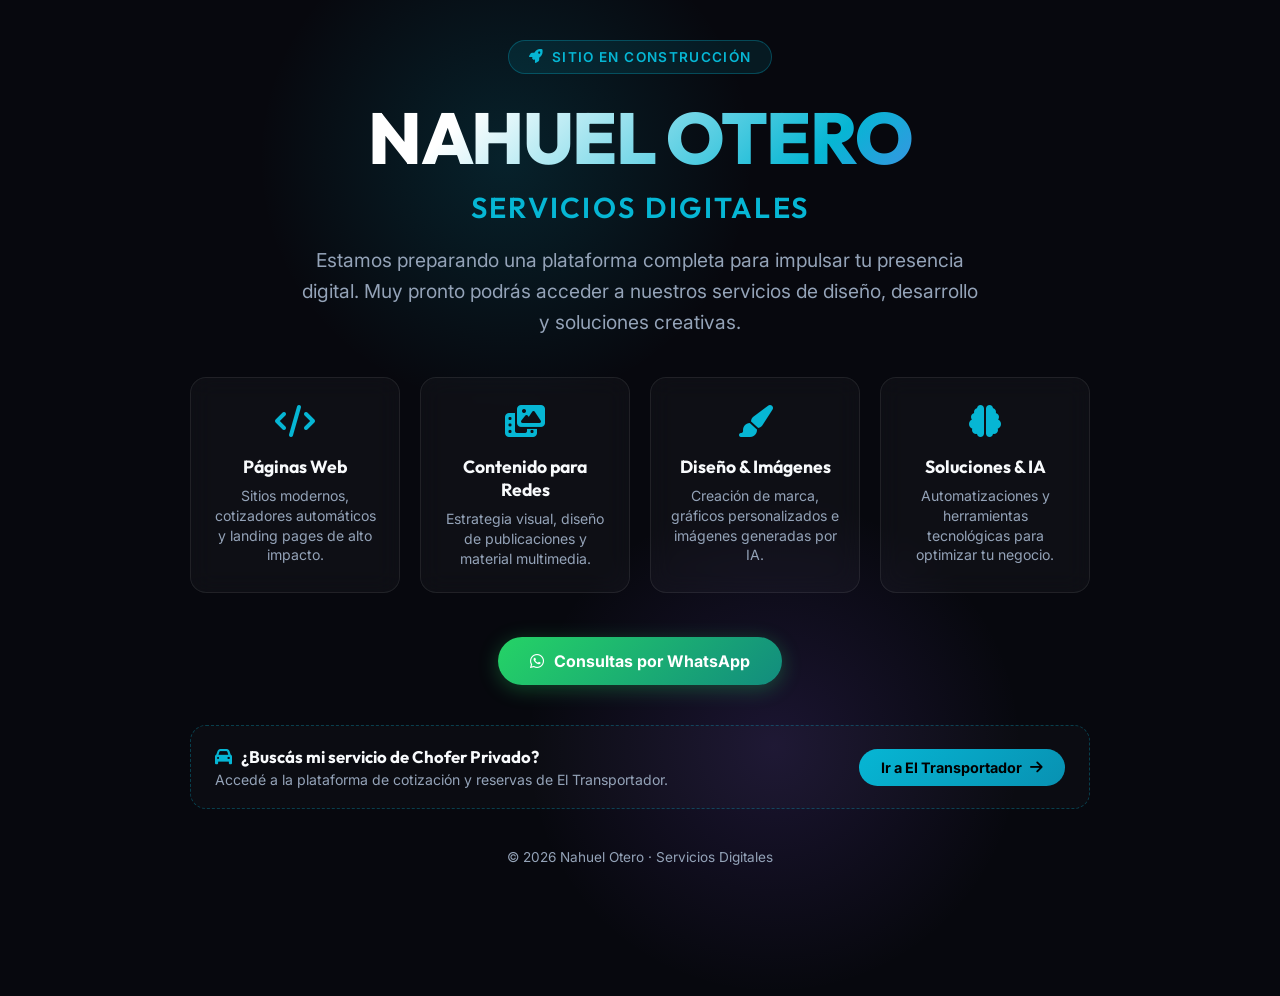
<file: index.html>
<!DOCTYPE html>
<html lang="es">
<head>
  <meta charset="UTF-8">
  <meta name="viewport" content="width=device-width, initial-scale=1.0">
  <title>Nahuel Otero | Servicios Digitales · Próximamente</title>
  <meta name="description" content="Desarrollo de páginas web, contenidos para redes sociales, diseño gráfico e imágenes. Próximamente la plataforma completa de servicios digitales de Nahuel Otero.">
  <link rel="preconnect" href="https://fonts.googleapis.com">
  <link href="https://fonts.googleapis.com/css2?family=Outfit:wght@300;400;600;700;800&family=Inter:wght@300;400;500;600&display=swap" rel="stylesheet">
  <link rel="stylesheet" href="https://cdnjs.cloudflare.com/ajax/libs/font-awesome/6.5.0/css/all.min.css">
  <style>
    :root {
      --bg: #07080e;
      --card-bg: rgba(255, 255, 255, 0.03);
      --accent-cyan: #06b6d4;
      --accent-violet: #8b5cf6;
      --text-main: #f8fafc;
      --text-muted: #94a3b8;
      --border: rgba(255, 255, 255, 0.08);
      --border-glow: rgba(6, 182, 212, 0.3);
    }
    *, *::before, *::after { box-sizing: border-box; margin: 0; padding: 0; }
    body {
      font-family: 'Inter', sans-serif;
      background: var(--bg);
      color: var(--text-main);
      min-height: 100vh;
      display: flex;
      flex-direction: column;
      justify-content: space-between;
      align-items: center;
      position: relative;
      overflow-x: hidden;
      padding: 40px 20px;
    }
    /* Glow Background Elements */
    body::before {
      content: '';
      position: absolute;
      top: -10%;
      left: 20%;
      width: 500px;
      height: 500px;
      background: radial-gradient(circle, rgba(6, 182, 212, 0.15) 0%, transparent 70%);
      pointer-events: none;
      z-index: 0;
    }
    body::after {
      content: '';
      position: absolute;
      bottom: -10%;
      right: 20%;
      width: 500px;
      height: 500px;
      background: radial-gradient(circle, rgba(139, 92, 246, 0.15) 0%, transparent 70%);
      pointer-events: none;
      z-index: 0;
    }
    .container {
      max-width: 900px;
      width: 100%;
      margin: 0 auto;
      position: relative;
      z-index: 1;
      text-align: center;
    }
    .badge {
      display: inline-flex;
      align-items: center;
      gap: 8px;
      padding: 8px 20px;
      border-radius: 999px;
      background: rgba(6, 182, 212, 0.1);
      border: 1px solid var(--border-glow);
      color: var(--accent-cyan);
      font-size: 0.85rem;
      font-weight: 600;
      letter-spacing: 0.1em;
      text-transform: uppercase;
      margin-bottom: 24px;
      animation: pulse 2s infinite ease-in-out;
    }
    @keyframes pulse {
      0%, 100% { box-shadow: 0 0 15px rgba(6, 182, 212, 0.2); }
      50% { box-shadow: 0 0 30px rgba(6, 182, 212, 0.5); }
    }
    h1 {
      font-family: 'Outfit', sans-serif;
      font-size: clamp(2.5rem, 7vw, 4.5rem);
      font-weight: 800;
      line-height: 1.1;
      letter-spacing: -0.02em;
      background: linear-gradient(135deg, #ffffff 30%, var(--accent-cyan) 70%, var(--accent-violet) 100%);
      -webkit-background-clip: text;
      -webkit-text-fill-color: transparent;
      margin-bottom: 12px;
    }
    .sub-brand {
      font-family: 'Outfit', sans-serif;
      font-size: clamp(1.2rem, 3.5vw, 1.8rem);
      font-weight: 600;
      color: var(--accent-cyan);
      letter-spacing: 0.08em;
      text-transform: uppercase;
      margin-bottom: 20px;
    }
    .description {
      font-size: clamp(1rem, 2.5vw, 1.2rem);
      color: var(--text-muted);
      max-width: 680px;
      margin: 0 auto 40px;
      line-height: 1.6;
    }
    /* Services Grid */
    .services-grid {
      display: grid;
      grid-template-columns: repeat(auto-fit, minmax(200px, 1fr));
      gap: 20px;
      margin-bottom: 44px;
    }
    .service-card {
      background: var(--card-bg);
      border: 1px solid var(--border);
      border-radius: 16px;
      padding: 24px 20px;
      backdrop-filter: blur(12px);
      transition: all 0.3s ease;
      text-align: center;
    }
    .service-card:hover {
      transform: translateY(-5px);
      border-color: var(--border-glow);
      background: rgba(255, 255, 255, 0.05);
      box-shadow: 0 10px 30px rgba(6, 182, 212, 0.15);
    }
    .service-icon {
      font-size: 2rem;
      color: var(--accent-cyan);
      margin-bottom: 14px;
    }
    .service-card h3 {
      font-family: 'Outfit', sans-serif;
      font-size: 1.1rem;
      font-weight: 700;
      margin-bottom: 8px;
    }
    .service-card p {
      font-size: 0.88rem;
      color: var(--text-muted);
      line-height: 1.4;
    }
    /* Actions */
    .cta-wrap {
      display: flex;
      justify-content: center;
      gap: 16px;
      flex-wrap: wrap;
      margin-bottom: 40px;
    }
    .btn {
      display: inline-flex;
      align-items: center;
      gap: 10px;
      padding: 14px 32px;
      border-radius: 999px;
      font-weight: 700;
      font-size: 1rem;
      text-decoration: none;
      transition: all 0.3s ease;
    }
    .btn-primary {
      background: linear-gradient(135deg, #25d366, #128c7e);
      color: #ffffff;
      box-shadow: 0 4px 20px rgba(37, 211, 102, 0.3);
    }
    .btn-primary:hover {
      transform: translateY(-3px);
      box-shadow: 0 8px 30px rgba(37, 211, 102, 0.5);
    }
    .btn-secondary {
      background: rgba(255, 255, 255, 0.05);
      border: 1px solid var(--border-glow);
      color: var(--accent-cyan);
    }
    .btn-secondary:hover {
      background: rgba(6, 182, 212, 0.15);
      transform: translateY(-3px);
    }
    /* Transport Banner */
    .transport-banner {
      background: rgba(255, 255, 255, 0.02);
      border: 1px dashed var(--border-glow);
      border-radius: 16px;
      padding: 20px 24px;
      display: flex;
      align-items: center;
      justify-content: space-between;
      gap: 16px;
      flex-wrap: wrap;
      text-align: left;
    }
    .transport-info h4 {
      font-family: 'Outfit', sans-serif;
      font-size: 1.05rem;
      font-weight: 700;
      color: var(--text-main);
      margin-bottom: 4px;
    }
    .transport-info p {
      font-size: 0.88rem;
      color: var(--text-muted);
    }
    .btn-transport {
      background: linear-gradient(135deg, var(--accent-cyan), #0891b2);
      color: #000;
      padding: 10px 22px;
      border-radius: 999px;
      font-weight: 700;
      font-size: 0.9rem;
      text-decoration: none;
      display: inline-flex;
      align-items: center;
      gap: 8px;
      transition: all 0.2s ease;
      white-space: nowrap;
    }
    .btn-transport:hover {
      transform: translateY(-2px);
      box-shadow: 0 0 20px rgba(6, 182, 212, 0.4);
    }
    /* Footer */
    footer {
      font-size: 0.85rem;
      color: var(--text-muted);
      margin-top: 40px;
      position: relative;
      z-index: 1;
    }
  </style>
</head>
<body>

  <main class="container">
    <div class="badge">
      <i class="fas fa-rocket"></i> Sitio en Construcción
    </div>
    
    <h1>NAHUEL OTERO</h1>
    <div class="sub-brand">Servicios Digitales</div>

    <p class="description">
      Estamos preparando una plataforma completa para impulsar tu presencia digital. Muy pronto podrás acceder a nuestros servicios de diseño, desarrollo y soluciones creativas.
    </p>

    <div class="services-grid">
      <div class="service-card">
        <div class="service-icon"><i class="fas fa-code"></i></div>
        <h3>Páginas Web</h3>
        <p>Sitios modernos, cotizadores automáticos y landing pages de alto impacto.</p>
      </div>

      <div class="service-card">
        <div class="service-icon"><i class="fas fa-photo-video"></i></div>
        <h3>Contenido para Redes</h3>
        <p>Estrategia visual, diseño de publicaciones y material multimedia.</p>
      </div>

      <div class="service-card">
        <div class="service-icon"><i class="fas fa-paint-brush"></i></div>
        <h3>Diseño & Imágenes</h3>
        <p>Creación de marca, gráficos personalizados e imágenes generadas por IA.</p>
      </div>

      <div class="service-card">
        <div class="service-icon"><i class="fas fa-brain"></i></div>
        <h3>Soluciones & IA</h3>
        <p>Automatizaciones y herramientas tecnológicas para optimizar tu negocio.</p>
      </div>
    </div>

    <div class="cta-wrap">
      <a href="https://wa.me/5493517401122?text=Hola%20Nahuel,%20quisiera%20consultar%20por%20servicios%20digitales" target="_blank" class="btn btn-primary">
        <i class="fab fa-whatsapp"></i> Consultas por WhatsApp
      </a>
    </div>

    <!-- Banner hacia El Transportador -->
    <div class="transport-banner">
      <div class="transport-info">
        <h4><i class="fas fa-car accent" style="color: var(--accent-cyan); margin-right: 6px;"></i> ¿Buscás mi servicio de Chofer Privado?</h4>
        <p>Accedé a la plataforma de cotización y reservas de El Transportador.</p>
      </div>
      <a href="./el-transportador/" class="btn-transport">
        Ir a El Transportador <i class="fas fa-arrow-right"></i>
      </a>
    </div>
  </main>

  <footer>
    © 2026 Nahuel Otero · Servicios Digitales
  </footer>

</body>
</html>
</file>
